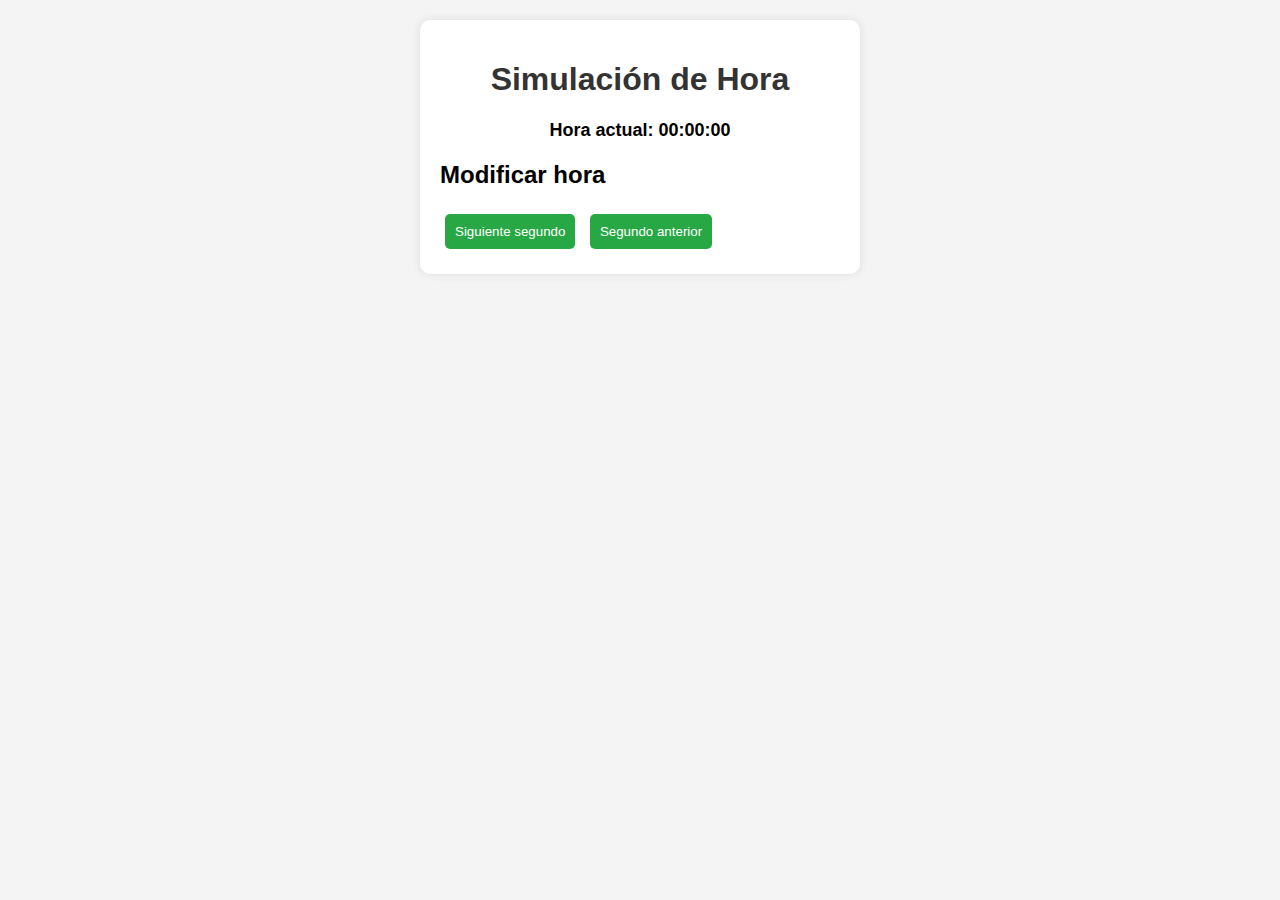
<file: ejercicio_cinco/index.html>
<!DOCTYPE html>
<html lang="es">
<head>
    <meta charset="UTF-8">
    <meta name="viewport" content="width=device-width, initial-scale=1.0">
    <title>Hora</title>
    <link rel="stylesheet" href="CSS/stylePOO.css">
</head>
<body>
    <div class="contenedor">
        <h1>Simulación de Hora</h1>
        <p id="horaActual">Hora actual: 00:00:00</p>

        <h2>Modificar hora</h2>
        <button id="siguiente">Siguiente segundo</button>
        <button id="anterior">Segundo anterior</button>
    </div>

    <script src="JS/index.js"></script>
</body>
</html>
</file>
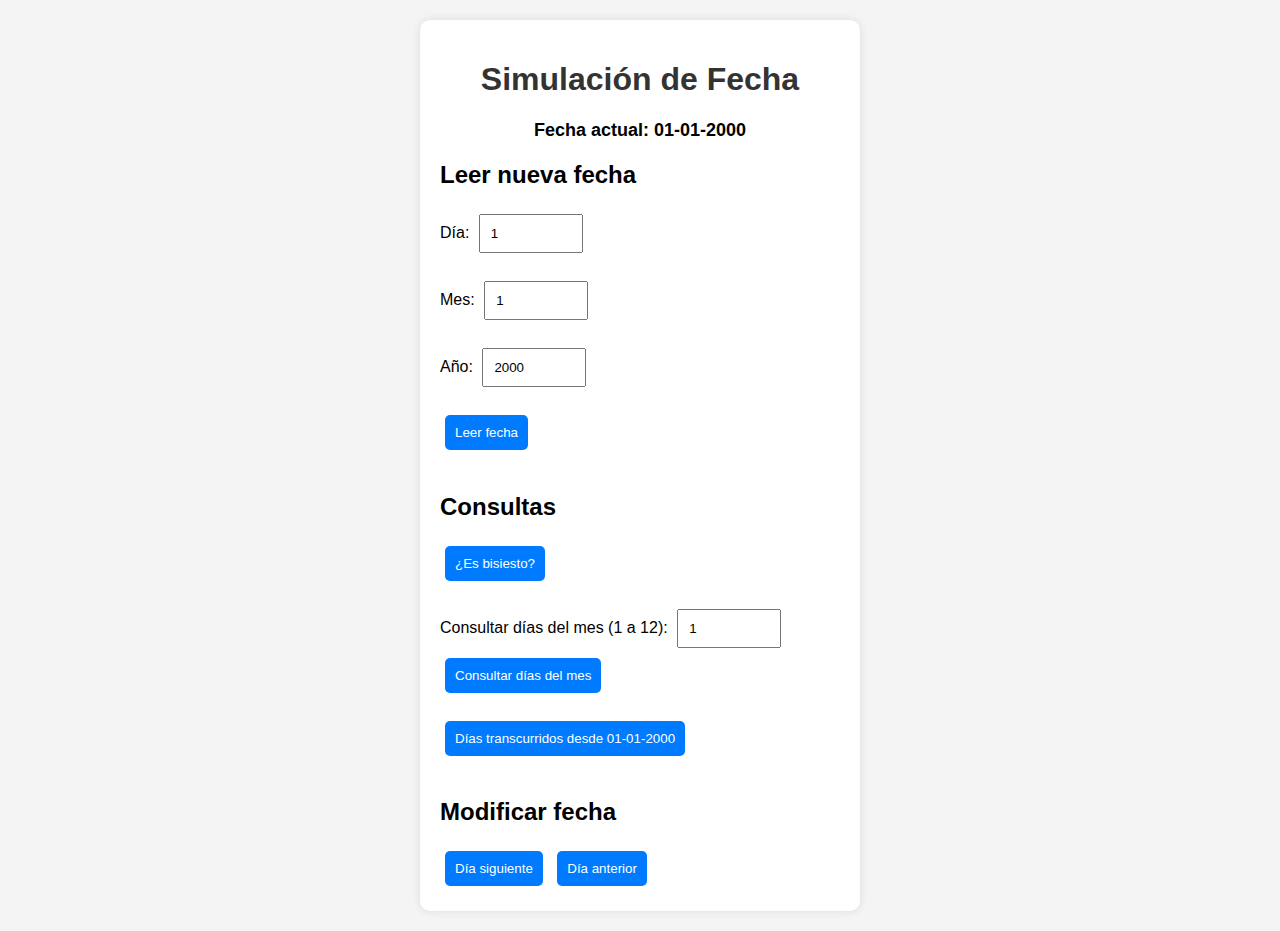
<file: ejercicio_cuatro/index.html>
<!DOCTYPE html>
<html lang="es">
<head>
    <meta charset="UTF-8">
    <meta name="viewport" content="width=device-width, initial-scale=1.0">
    <title>Fecha</title>
    <link rel="stylesheet" href="CSS/stylePOO.css">
</head>
<body>
    <div class="contenedor">
        <h1>Simulación de Fecha</h1>
        <p id="fechaActual">Fecha actual: 01-01-2000</p>

        <h2>Leer nueva fecha</h2>
        <label for="dia">Día:</label>
        <input type="number" id="dia" min="1" max="31" value="1"><br><br>
        <label for="mes">Mes:</label>
        <input type="number" id="mes" min="1" max="12" value="1"><br><br>
        <label for="año">Año:</label>
        <input type="number" id="año" min="2000" max="2024" value="2000"><br><br>
        <button id="leerFecha">Leer fecha</button>
        <br><br>

        <h2>Consultas</h2>
        <button id="bisiesto">¿Es bisiesto?</button><br><br>

        <label for="mesConsulta">Consultar días del mes (1 a 12):</label>
        <input type="number" id="mesConsulta" min="1" max="12" value="1">
        <button id="diasMes">Consultar días del mes</button><br><br>

        <button id="diasTranscurridos">Días transcurridos desde 01-01-2000</button>
        <br><br>

        <h2>Modificar fecha</h2>
        <button id="siguiente">Día siguiente</button>
        <button id="anterior">Día anterior</button>
    </div>

    <script src="JS/index.js"></script>
</body>
</html>
</file>
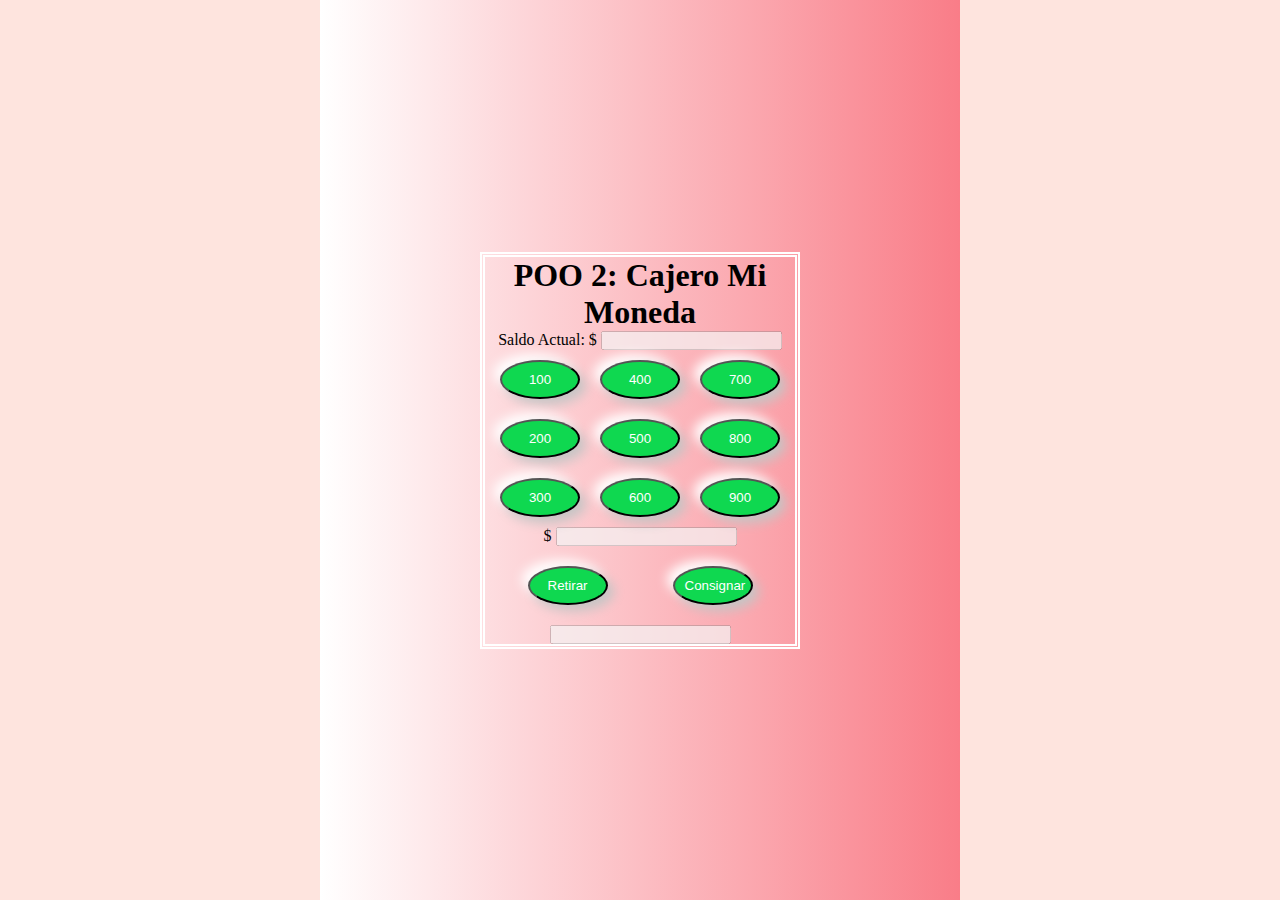
<file: ejercicio_CuentaBancaria/index.html>
<!DOCTYPE html>
<html lang="en">
<head>
    <meta charset="UTF-8">
    <meta name="viewport" content="width=device-width, initial-scale=1.0">
    <link rel="stylesheet" href="CSS/stylePOO.css"> 
    <title>Cajero: Mi Moneda</title>
</head>
<body>
    <div class="container">
        <div class="info-main">
            <h1>POO 2: Cajero Mi Moneda</h1>

            <div>
                <label>Saldo Actual: $</label>
                <input id="saldo" disabled>
            </div>

            <div class="valores">
                <div>
                    <div><button onclick="acumular(100)">100</button></div>
                    <div><button onclick="acumular(200)">200</button></div>
                    <div><button onclick="acumular(300)">300</button></div>
                </div>
                <div>
                    <div><button onclick="acumular(400)">400</button></div>
                    <div><button onclick="acumular(500)">500</button></div>
                    <div><button onclick="acumular(600)">600</button></div>
                </div>
                <div>
                    <div><button onclick="acumular(700)">700</button></div>
                    <div><button onclick="acumular(800)">800</button></div>
                    <div><button onclick="acumular(900)">900</button></div>
                </div>
            </div>

            <div>
                <label>$</label>
                <input name="" id="inputCantidad" disabled>
            </div>

            <div class="opciones">
                <div>
                    <button class="transaccion" onclick="transaccionRetirar()" id="retirar">Retirar</button>
                </div>
                <div>
                    <button id="consignar">Consignar</button>
                </div>
            </div>  

            <input id="inputSalida" disabled>
        </div>
    </div>
    
    <script type="text/javascript" src="JS/index.js"></script>
    
</body>
</html>
</file>
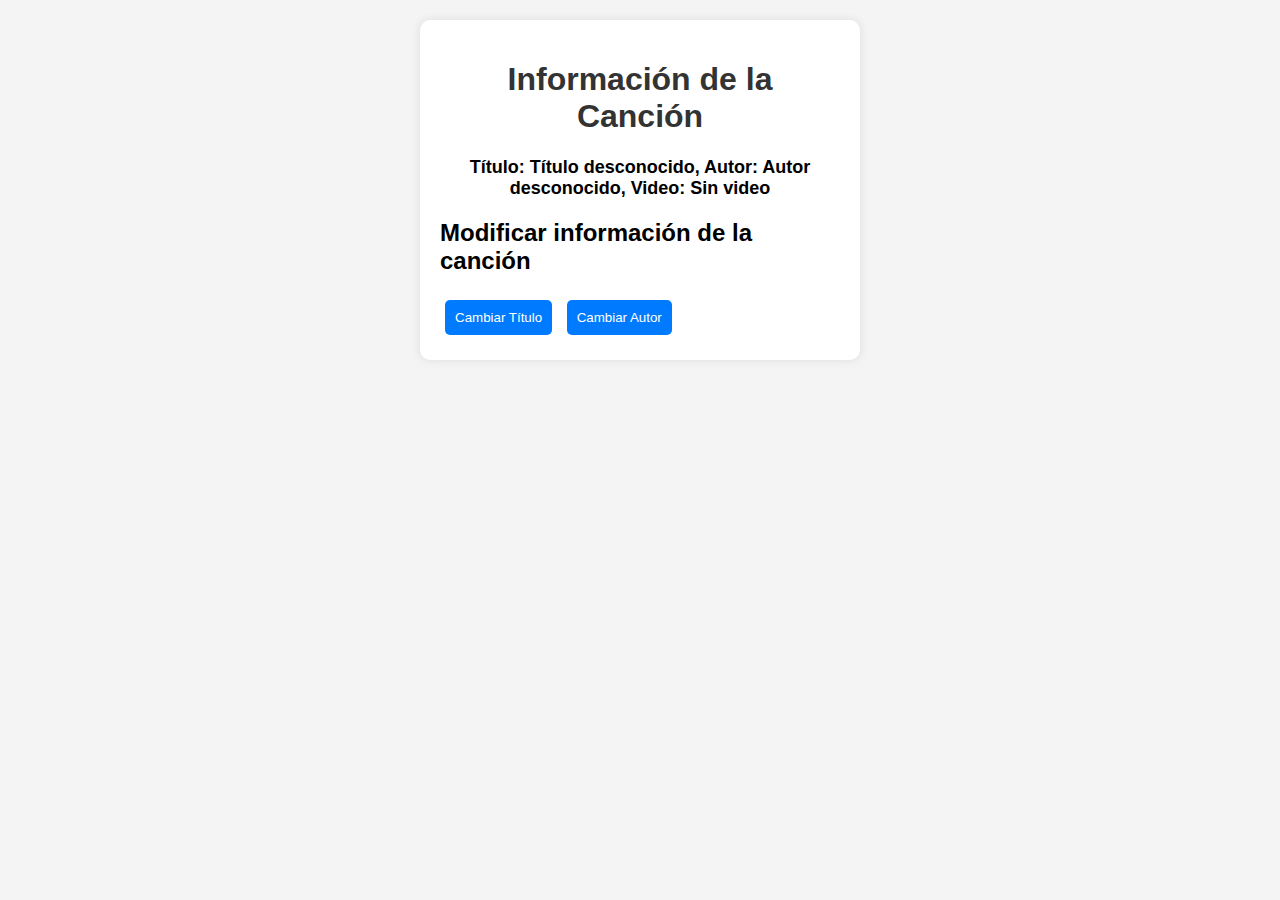
<file: ejercicio_seis/index.html>
<!DOCTYPE html>
<html lang="es">
<head>
    <meta charset="UTF-8">
    <meta name="viewport" content="width=device-width, initial-scale=1.0">
    <title>Canción</title>
    <link rel="stylesheet" href="CSS/stylePOO.css">
</head>
<body>
    <div class="contenedor">
        <h1>Información de la Canción</h1>
        <p id="infoCancion">Título: Título desconocido, Autor: Autor desconocido, Video: Sin video</p>

        <h2>Modificar información de la canción</h2>
        <button id="establecerTitulo">Cambiar Título</button>
        <button id="establecerAutor">Cambiar Autor</button>
    </div>

    <script src="JS/index.js"></script>
</body>
</html>
</file>
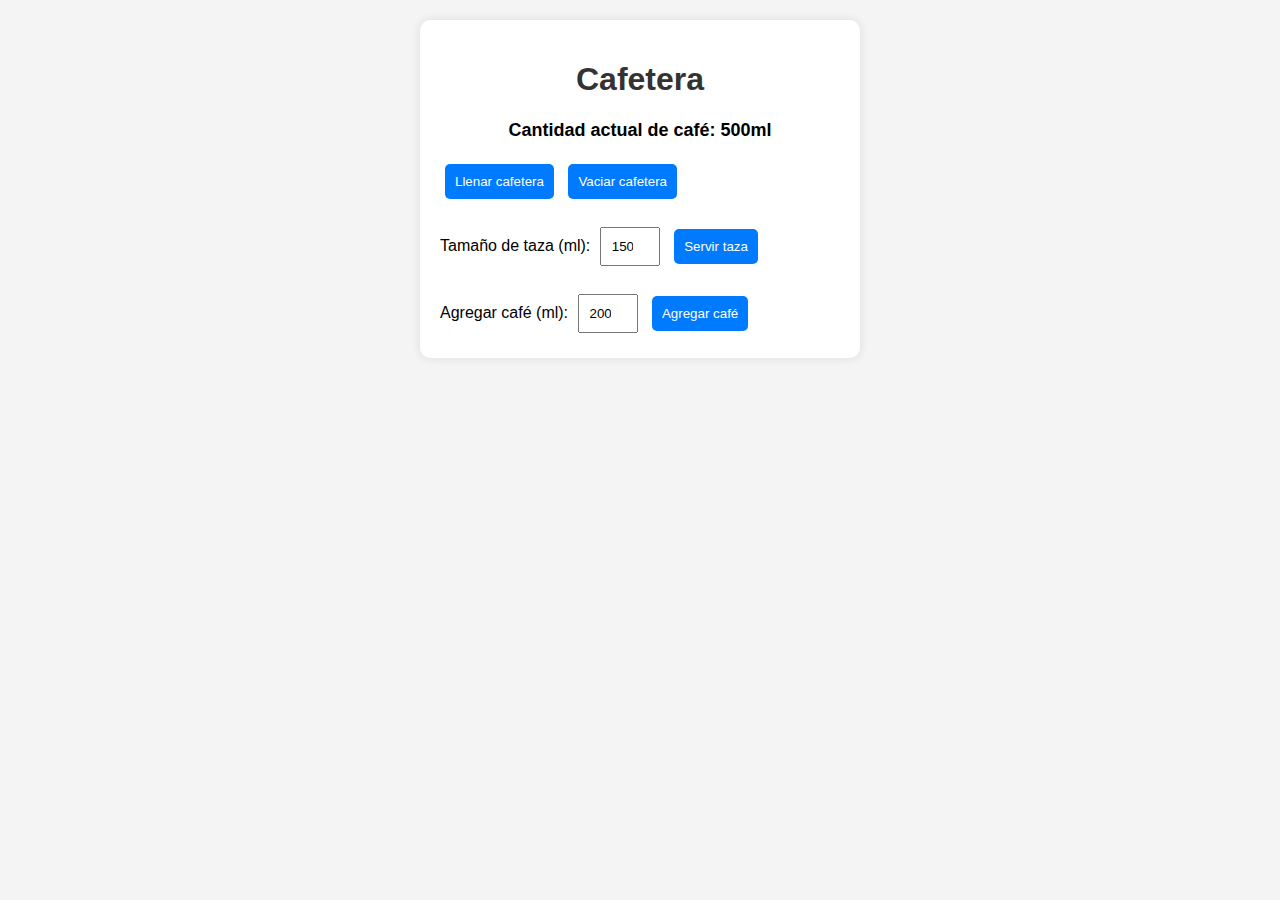
<file: ejercicio_tres/index.html>
<html lang="es">
<head>
    <meta charset="UTF-8">
    <meta name="viewport" content="width=device-width, initial-scale=1.0">
    <title>Cafetera</title>
    <link rel="stylesheet" href="CSS/stylePOO.css">
</head>
<body>
    <div class="contenedor">
        <h1>Cafetera</h1>
        <p id="estadoCafetera">Cantidad actual de café: 500ml</p>
        
        <button id="llenar">Llenar cafetera</button>
        <button id="vaciar">Vaciar cafetera</button>
        <br><br>
        
        <label for="tamanioTaza">Tamaño de taza (ml):</label>
        <input type="number" id="tamanioTaza" value="150">
        <button id="servir">Servir taza</button>
        <br><br>

        <label for="cantidadCafe">Agregar café (ml):</label>
        <input type="number" id="cantidadCafe" value="200">
        <button id="agregar">Agregar café</button>
    </div>

    <script src="JS/index.js"></script>
</body>
</html>
</file>
<file: ejercicio_cinco/CSS/stylePOO.css>
body {
    font-family: Arial, sans-serif;
    background-color: #f4f4f4;
    margin: 0;
    padding: 20px;
}

.contenedor {
    max-width: 400px;
    margin: 0 auto;
    background-color: #fff;
    padding: 20px;
    border-radius: 10px;
    box-shadow: 0 0 10px rgba(0, 0, 0, 0.1);
}

h1 {
    text-align: center;
    color: #333;
}

p {
    font-size: 18px;
    font-weight: bold;
    text-align: center;
}

button {
    padding: 10px;
    margin: 5px;
    background-color: #28a745;
    color: white;
    border: none;
    border-radius: 5px;
    cursor: pointer;
}

button:hover {
    background-color: #218838;
}
</file>
<file: ejercicio_cuatro/CSS/stylePOO.css>
body {
    font-family: Arial, sans-serif;
    background-color: #f4f4f4;
    margin: 0;
    padding: 20px;
}

.contenedor {
    max-width: 400px;
    margin: 0 auto;
    background-color: #fff;
    padding: 20px;
    border-radius: 10px;
    box-shadow: 0 0 10px rgba(0, 0, 0, 0.1);
}

h1 {
    text-align: center;
    color: #333;
}

p {
    font-size: 18px;
    font-weight: bold;
    text-align: center;
}

button {
    padding: 10px;
    margin: 5px;
    background-color: #007BFF;
    color: white;
    border: none;
    border-radius: 5px;
    cursor: pointer;
}

button:hover {
    background-color: #0056b3;
}

input {
    padding: 10px;
    margin: 5px;
    width: 80px;
}
</file>
<file: ejercicio_CuentaBancaria/CSS/stylePOO.css>
*{
    box-sizing: border-box;
    padding: 0;
    margin: 0;
}

body{
    display: flex;
    justify-content: center;
    background-color: #fee4de;
}

.container{
    background: linear-gradient(to right, white,#f97d88);
    width: 50vw;
    display: flex;
    justify-content: center;
    height: 100vh;
    align-items: center;

}

.info-main{
    border: 5px double white;
    width: 25vw;  
    text-align: center;
}

.valores{
    display: flex;
    justify-content: center;

}

button{
    margin: 10px;
    width: 80px;
    padding: 10px;
    border-radius: 50%;
    background-color: #0fd850;
    color:white;
    position: relative;
    overflow: hidden;
    z-index: 1;
    box-shadow: 6px 6px 12px #c5c5c5, -6px -6px 12px #ffffff;
}

button::before{
    content: "";
    width: 0;
    height: 5em;
    border-radius: 50%;
    position: absolute;
    top: 0;
    left: 0;
    background-image:linear-gradient(to right,#0fd850 0%, #f9f047 100%);
    transition: 0.5s ease;
    display: block;
    z-index: -5;
}

button:hover::before{
    width: 7em;
}

.opciones{
    justify-content: space-around;
    display: flex;
    padding: 10px;
}
</file>
<file: ejercicio_seis/CSS/stylePOO.css>
body {
    font-family: Arial, sans-serif;
    background-color: #f4f4f4;
    margin: 0;
    padding: 20px;
}

.contenedor {
    max-width: 400px;
    margin: 0 auto;
    background-color: #fff;
    padding: 20px;
    border-radius: 10px;
    box-shadow: 0 0 10px rgba(0, 0, 0, 0.1);
}

h1 {
    text-align: center;
    color: #333;
}

p {
    font-size: 18px;
    font-weight: bold;
    text-align: center;
}

button {
    padding: 10px;
    margin: 5px;
    background-color: #007bff;
    color: white;
    border: none;
    border-radius: 5px;
    cursor: pointer;
}

button:hover {
    background-color: #0056b3;
}
</file>
<file: ejercicio_tres/CSS/stylePOO.css>
body {
    font-family: Arial, sans-serif;
    background-color: #f4f4f4;
    margin: 0;
    padding: 20px;
}

.contenedor {
    max-width: 400px;
    margin: 0 auto;
    background-color: #fff;
    padding: 20px;
    border-radius: 10px;
    box-shadow: 0 0 10px rgba(0, 0, 0, 0.1);
}

h1 {
    text-align: center;
    color: #333;
}

p {
    font-size: 18px;
    font-weight: bold;
    text-align: center;
}

button {
    padding: 10px;
    margin: 5px;
    background-color: #007BFF;
    color: white;
    border: none;
    border-radius: 5px;
    cursor: pointer;
}

button:hover {
    background-color: #0056b3;
}

input {
    padding: 10px;
    margin: 5px;
    width: 60px;
}
</file>
